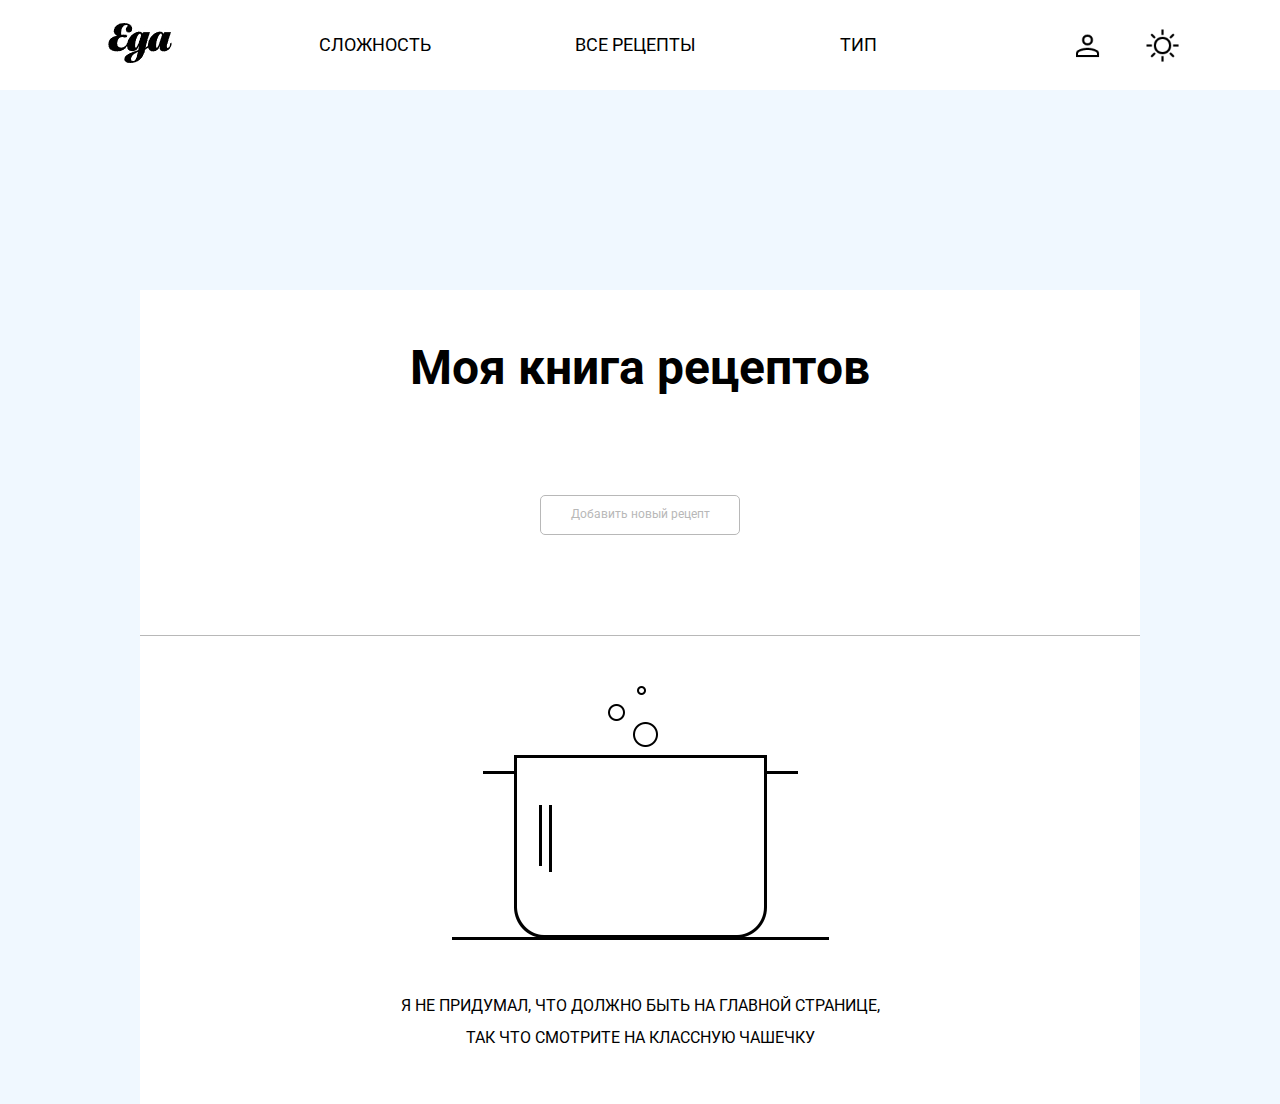
<file: WebApplication1/assets/index.html>
﻿<!DOCTYPE html>
<html lang="ru">
<head>
    <link rel="stylesheet" href="css/main.css">
    <link rel="stylesheet" href="css/header.css">
    <link rel="stylesheet" href="css/normalize.css">
    <link rel="preconnect" href="https://fonts.googleapis.com">
    <link rel="preconnect" href="https://fonts.gstatic.com" crossorigin>
    <link href="https://fonts.googleapis.com/css2?family=Roboto:wght@400;500;700&family=Rubik:wght@400;500;600;700&display=swap" rel="stylesheet">
    <link rel="stylesheet" href="css/cap.css">

    <meta charset="UTF-8">
    <title>Document</title>
</head>
<body>
    <div class="header">
        <div class="header__inner">
            <div class="header__logo">
                <a href="index.html"><img src="images/logo.jpg" alt=""></a>
            </div>
            <div class="header__nav">
                <ul>
                    <li><a href="">Сложность</a></li>
                    <li><a href="all-recipe">Все рецепты</a></li>
                    <li><a href="">Тип</a></li>
                </ul>
            </div>
            <div class="header__links-list">
                <div class="header__link">
                    <img src="images/person.png" alt="">
                </div>
                <div class="header__link">
                    <img src="images/sunny.png" alt="">
                </div>
            </div>
        </div>
    </div>

    <div class="main">
        <div class="container">
            <div class="main__inner">
                <div class="main__head">
                    <p>Моя книга рецептов</p>
                    <div class="main__add-recipe">
                        <button class="add-recipe">Добавить новый рецепт</button>
                    </div>
                </div>
                <div class="cap">
                    <img src="images/cap.png" alt="">
                    <div class="cap-text">
                        <p>Я не придумал, что должно быть на главной странице,<br> так что смотрите на классную чашечку</p>
                    </div>
                </div>
            </div>
        </div>

    </div>

    <script>

        let addBtn = document.querySelector(".add-recipe")
        addBtn.addEventListener("click", () => {
            window.location.href = 'add'
        })

    </script>
</body>
</html>
</file>
<file: WebApplication1/assets/css/main.css>
﻿
/* 
div{
    border: 1px solid black;
} */


.main {
    margin-top: 200px;
}

.main__inner {
    background-color: #fff;
    /* height: 1000px; */
    padding-top: 50px;
}

.main__head {
    text-align: center;
    font-size: 48px;
    font-weight: bold;
}

.main__add-recipe {
    display: flex;
    justify-content: center;
}

.add-recipe {
    width: 200px;
    height: 40px;
    background-color: white;
    border: 1px solid #b8b8b8;
    font-size: 12px;
    border-radius: 5px;
    color: #b8b8b8;
    margin: 100px 0;
}

.add-recipe:hover {
    cursor: pointer;
}
</file>
<file: WebApplication1/assets/css/header.css>
﻿.header {
    background-color: white;
    /* border-bottom: 1px solid black; */
}

.header__inner {
    height: 90px;
    display: flex;
    align-items: center;
    justify-content: space-between;
    padding: 0 100px;
}

.header__nav {
    margin-right: 50px;
}

    .header__nav li {
        display: inline-block;
        margin: 0 70px;
        font-size: 18px;
        text-transform: uppercase;
    }

.header__links-list {
    display: flex;
    gap: 40px;
}

.header__link {
    width: 35px;
    height: 35px;
    display: flex;
    justify-content: center;
    align-items: center;
    overflow: visible;
}

    .header__link img:hover {
        cursor: pointer;
    }

    .header__link img {
        width: 100%;
        height: 100%;
    }
</file>
<file: WebApplication1/assets/css/cap.css>
﻿
.cap {
    padding: 50px;
    display: flex;
    flex-direction: column;
    align-items: center;
    border-top: 1px solid #b8b8b8;
    gap: 50px;
}

.cap-text {
    text-align: center;
    text-transform: uppercase;
    line-height: 200%;
}
</file>
